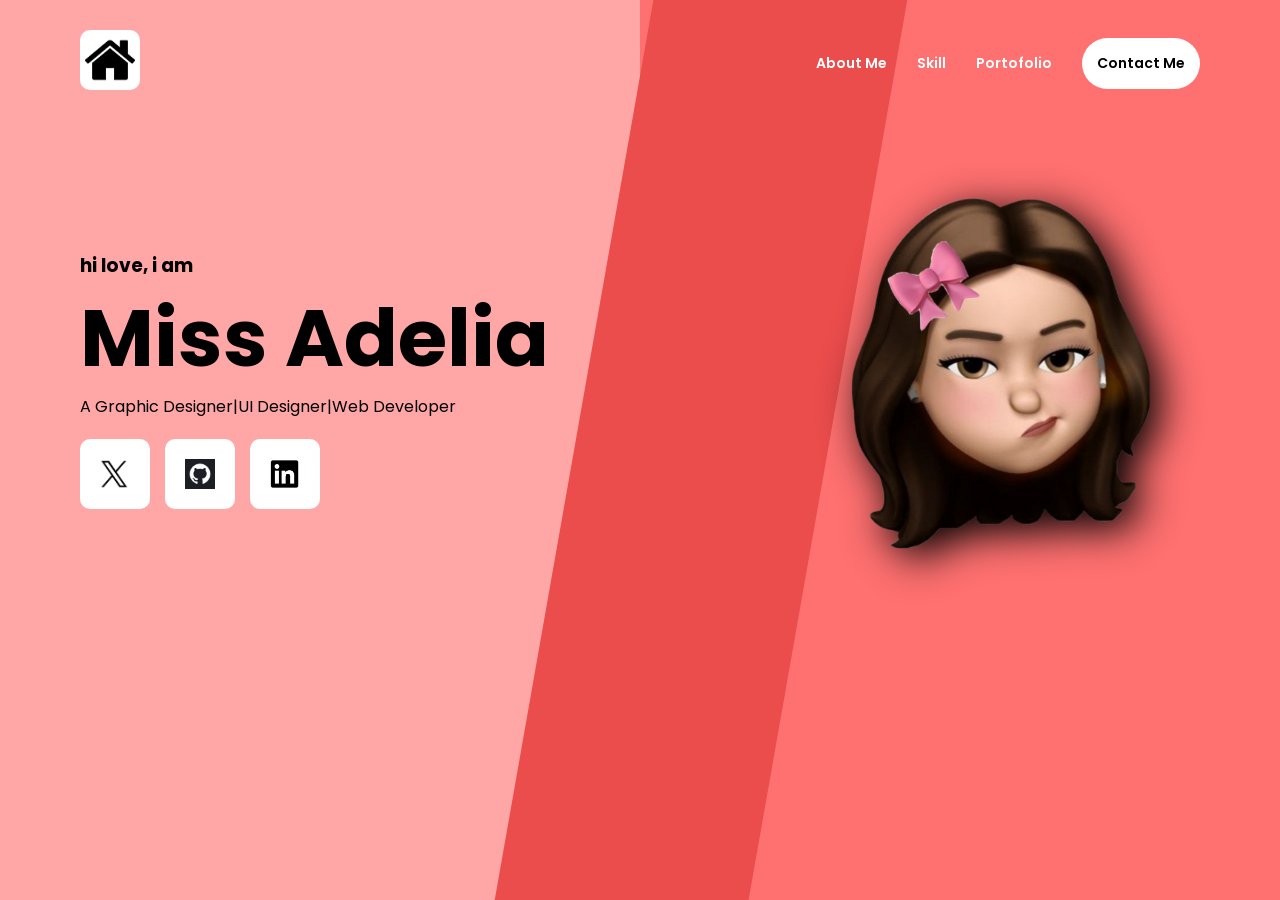
<file: index.html>
<!DOCTYPE html>
<html lang="id">
    <head>
        <meta charset="UTF-8" />
        <meta name="viewport" content="width=device-width, initial-scale=1.0" />
        <title>Portofolio-Ale</title>
        <link rel="stylesheet" href="stylesheet.css"/>
        <link href="https://fonts.googleapis.com/css2?family=Poppins:wght@400;600;700&display=swap" rel="stylesheet">
    </head>
    <body>
    <div class="page-wrapper">
    <!-- Background -->
    <div class="bg-split">
        <div class="bg-kiri"></div>
        <div class="bg-kanan"></div>
        <div class="bg-tengah"></div>
    </div>

<!--HEADER-->
    <header class="main header">
        <div class="logo-kiri">
            <a href="index.html">
                <img src="home.png" alt="Home">
            </a>
        </div>

        <!--navigasi-->
        <nav class ="nav-kanan">
            <a href="about.html">About Me</a>
            <a href="skills.html">Skill</a>
            <a href="porto.html">Portofolio</a>
            <a href="contact.html" class="btn-c">Contact Me</a> 
        </nav>
    </header>
         

<!--halaman beranda-->
    <section class="konten-beranda">
        <div class="konten-kiri">
            <h3>hi love, i am </h3>
            <h2>Miss Adelia</h2> 
            <p>A Graphic Designer|UI Designer|Web Developer </p>

            <!--link sosmed-->
            <div class="sosmed">
                <a href="https://x.com/" target="_blank">
                    <img src="x.png" alt="X">
                </a>
                <a href="https://github.com/" target="_blank">
                    <img src="github.png" alt="GitHub">
                </a>
                <a href="https://www.linkedin.com/" target="_blank">
                    <img src="link.png" alt="LinkedIn">
                </a>
            </div>
        </div>

        <div class="konten-kanan">
            <img src="lucu.png" alt="gambar">
        </div>
    </section>
    
    </body>
</html>
</file>
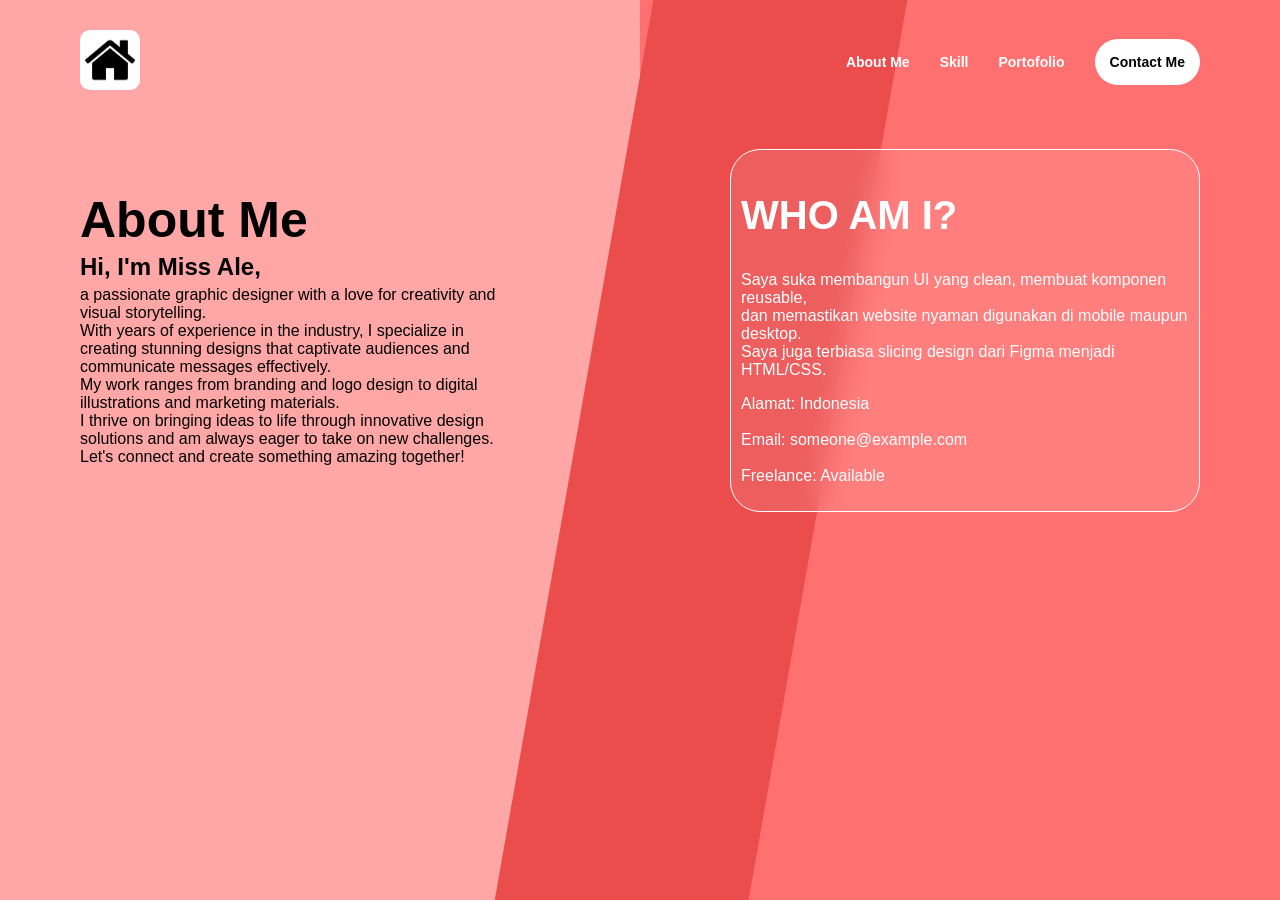
<file: about.html>
<!DOCTYPE html>
<html lang="id">
<head>
    <meta charset="UTF-8">
    <title>About - Mrs Ale</title>
    <link rel="stylesheet" href="stylesheet.css">
</head>
<body>
    <div class="page-wrapper">
    <!-- Background -->
    <div class="bg-split">
        <div class="bg-kiri"></div>
        <div class="bg-kanan"></div>
        <div class="bg-tengah"></div>
    </div>
    
<!--HEADER-->
    <header class="main header">
        <div class="logo-kiri">
            <a href="index.html">
                <img src="home.png" alt="Home">
            </a>
        </div>

        <!--navigasi-->
        <nav class ="nav-kanan">
            <a href="about.html">About Me</a>
            <a href="skills.html">Skill</a>
            <a href="porto.html">Portofolio</a>
            <a href="contact.html" class="btn-c">Contact Me</a> 
        </nav>
    </header>


    <section>
        <div class="about-kanan">
        <h1>About Me</h1>
        <h2>Hi, I'm Miss Ale,</h2>
            <p>a passionate graphic designer with a love for creativity and visual storytelling. 
            <br />With years of experience in the industry, I specialize in creating stunning designs that captivate audiences and communicate messages effectively. 
            <br />My work ranges from branding and logo design to digital illustrations and marketing materials. 
            <br />I thrive on bringing ideas to life through innovative design solutions and am always eager to take on new challenges. Let's connect and create something amazing together!</p>
        </div>
        <div class="about-kiri">
            <h1>WHO AM I?</h1>
            <p>Saya suka membangun UI yang clean, membuat komponen reusable, 
                <br/>dan memastikan website nyaman digunakan di mobile maupun desktop. 
                <br/>Saya juga terbiasa slicing design dari Figma menjadi HTML/CSS.
            </p>
            <p>Alamat: Indonesia
                <br/><br/>Email: someone@example.com
                <br/><br/>Freelance: Available</p>
    </section>

</body>
</html>
</file>
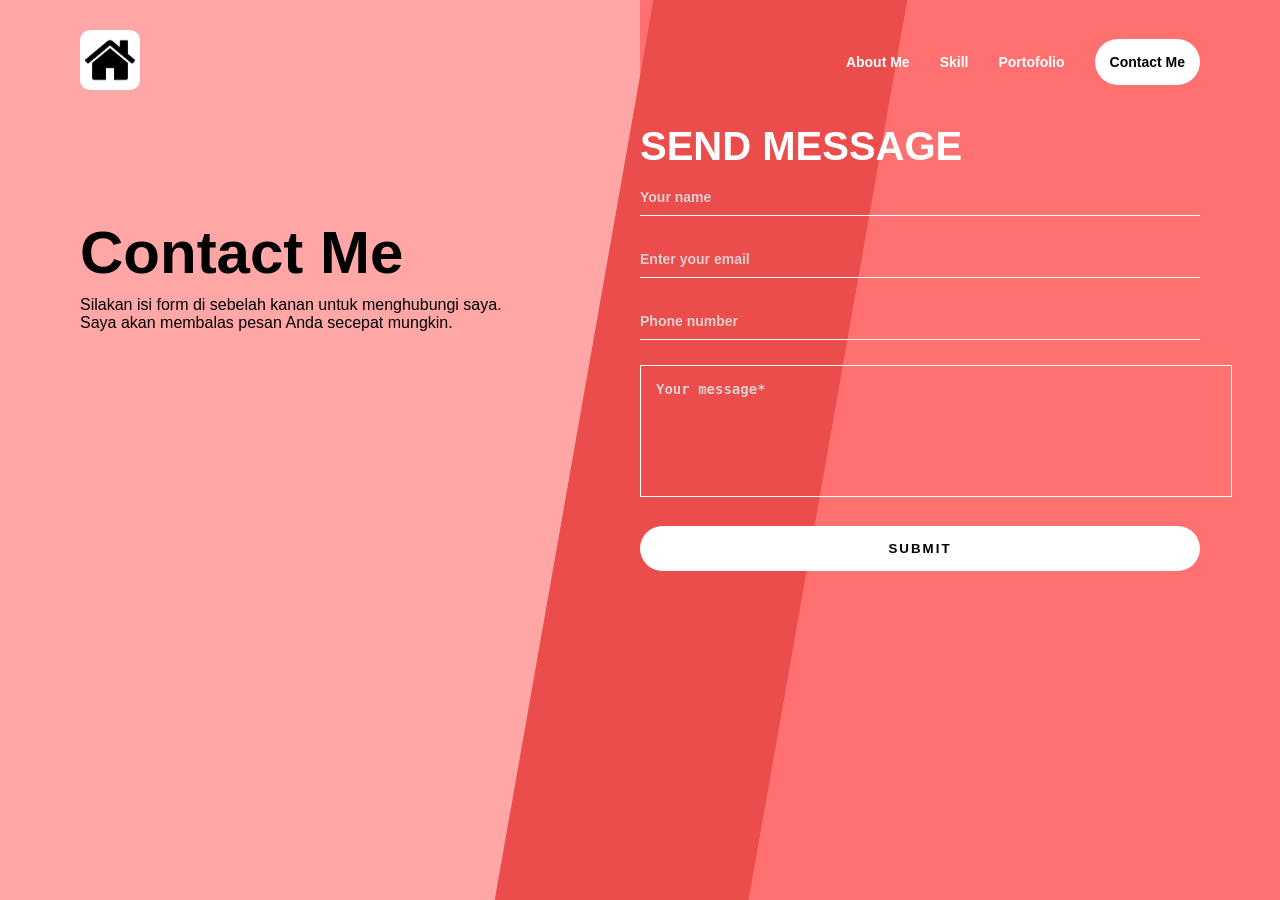
<file: contact.html>
<!DOCTYPE html>
<html lang="id">
<head>
    <meta charset="UTF-8">
    <title>Contact - Mrs Ale</title>
    <link rel="stylesheet" href="stylesheet.css">
</head>
<body>
    <div class="page-wrapper">
    <!-- Background -->
    <div class="bg-split">
        <div class="bg-kiri"></div>
        <div class="bg-kanan"></div>
        <div class="bg-tengah"></div>
    </div>
    
<!--HEADER-->
    <header class="main header">
        <div class="logo-kiri">
            <a href="index.html">
                <img src="home.png" alt="Home">
            </a>
        </div>

        <!--navigasi-->
        <nav class ="nav-kanan">
            <a href="about.html">About Me</a>
            <a href="skills.html">Skill</a>
            <a href="porto.html">Portofolio</a>
            <a href="contact.html" class="btn-c">Contact Me</a> 
        </nav>
    </header>

    <section class="contact-section">
    <div class="contact-kiri">
        <h1>Contact Me</h1>
        <p>
            Silakan isi form di sebelah kanan untuk menghubungi saya.
            Saya akan membalas pesan Anda secepat mungkin.
        </p>
    </div>

    <div class="contact-kanan">
        <h1>SEND MESSAGE</h1>

        <form>
            <div class="form-group">
                <input type="text" placeholder="Your name" required>
            </div>

            <div class="form-group">
                <input type="email" placeholder="Enter your email" required>
            </div>

            <div class="form-group">
                <input type="text" placeholder="Phone number">
            </div>

            <div class="form-group">
                <textarea placeholder="Your message*" required></textarea>
            </div>

            <button type="submit" class="btn-submit">SUBMIT</button>
        </form>
    </div>

</section>

</body>
</html>
</file>
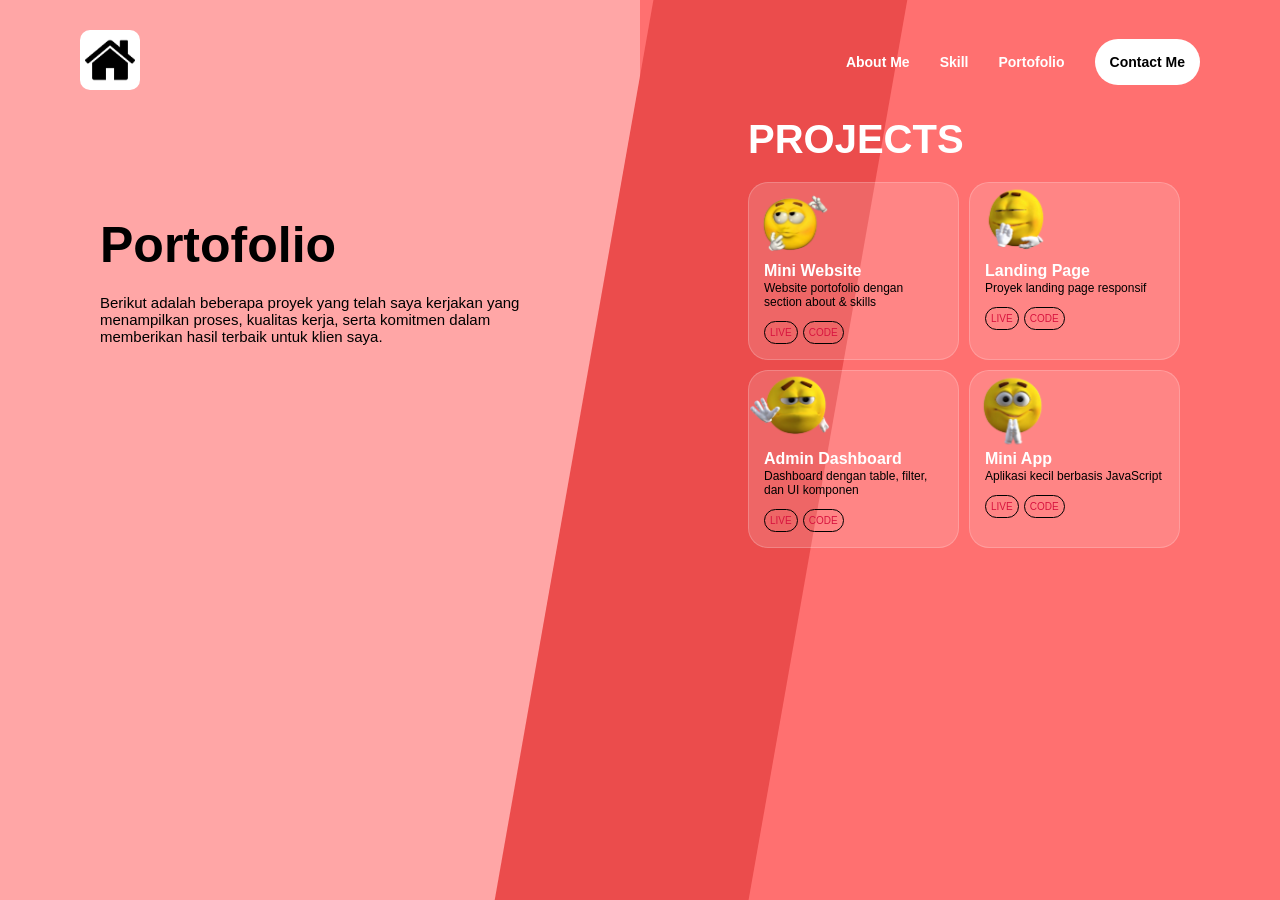
<file: porto.html>
<!DOCTYPE html>
<html lang="id">
<head>
    <meta charset="UTF-8">
    <title>Portofolio - Mrs Ale</title>
    <link rel="stylesheet" href="stylesheet.css">
</head>
<body>
    <div class="page-wrapper">
    <!-- Background -->
    <div class="bg-split">
        <div class="bg-kiri"></div>
        <div class="bg-kanan"></div>
        <div class="bg-tengah"></div>
    </div>
    
<!--HEADER-->
    <header class="main header">
        <div class="logo-kiri">
            <a href="index.html">
                <img src="home.png" alt="Home">
            </a>
        </div>

        <!--navigasi-->
        <nav class ="nav-kanan">
            <a href="about.html">About Me</a>
            <a href="skills.html">Skill</a>
            <a href="porto.html">Portofolio</a>
            <a href="contact.html" class="btn-c">Contact Me</a> 
        </nav>
    </header>


   <section class="porto-section">
    <div class="porto-kiri">
        <h1>Portofolio</h1>
        <p>
            Berikut adalah beberapa proyek yang telah saya kerjakan yang 
            menampilkan proses, kualitas kerja, serta komitmen dalam 
            memberikan hasil terbaik untuk klien saya.
        </p>
    </div>

    <div class="porto-kanan">
        <h1 style="margin-bottom: 20px;">PROJECTS</h1>

        <div class="porto-wrapper">

            <!--porto 1 -->
            <div class="porto-card">
                <img src="1.png" alt="1">
                <div class="porto-info">
                    <h3>Mini Website</h3>
                    <p>Website portofolio dengan section about & skills</p>
                    <div class="porto-buttons">
                        <a href="https://youtu.be/jHQv4c7qLjc?si=jt5JTI9i7538nwiK" class="btn-mini">LIVE</a>
                        <a href="https://youtu.be/jHQv4c7qLjc?si=jt5JTI9i7538nwiK" class="btn-mini">CODE</a>
                    </div>
                </div>
            </div>

            <!--porto 2 -->
            <div class="porto-card">
                <img src="2.png" alt="2">
                <div class="porto-info">
                    <h3>Landing Page</h3>
                    <p>Proyek landing page responsif</p>
                    <div class="porto-buttons">
                        <a href="https://youtu.be/jHQv4c7qLjc?si=jt5JTI9i7538nwiK" class="btn-mini">LIVE</a>
                        <a href="https://youtu.be/jHQv4c7qLjc?si=jt5JTI9i7538nwiK" class="btn-mini">CODE</a>
                    </div>
                </div>
            </div>

            <!--porto 3-->
            <div class="porto-card">
                <img src="3.png" alt="3">
                <div class="porto-info">
                    <h3>Admin Dashboard</h3>
                    <p>Dashboard dengan table, filter, dan UI komponen</p>
                    <div class="porto-buttons">
                        <a href="https://youtu.be/jHQv4c7qLjc?si=jt5JTI9i7538nwiK" class="btn-mini">LIVE</a>
                        <a href="https://youtu.be/jHQv4c7qLjc?si=jt5JTI9i7538nwiK" class="btn-mini">CODE</a>
                    </div>
                </div>
            </div>

            <!--porto 4-->
            <div class="porto-card">
                <img src="4.png" alt="4">
                <div class="porto-info">
                    <h3>Mini App</h3>
                    <p>Aplikasi kecil berbasis JavaScript</p>
                    <div class="porto-buttons">
                        <a href="https://youtu.be/jHQv4c7qLjc?si=jt5JTI9i7538nwiK" class="btn-mini">LIVE</a>
                        <a href="https://youtu.be/jHQv4c7qLjc?si=jt5JTI9i7538nwiK" class="btn-mini">CODE</a>
                    </div>
                </div>
            </div>

        </div>
    </div>
</section>
</body>
</html>
</file>
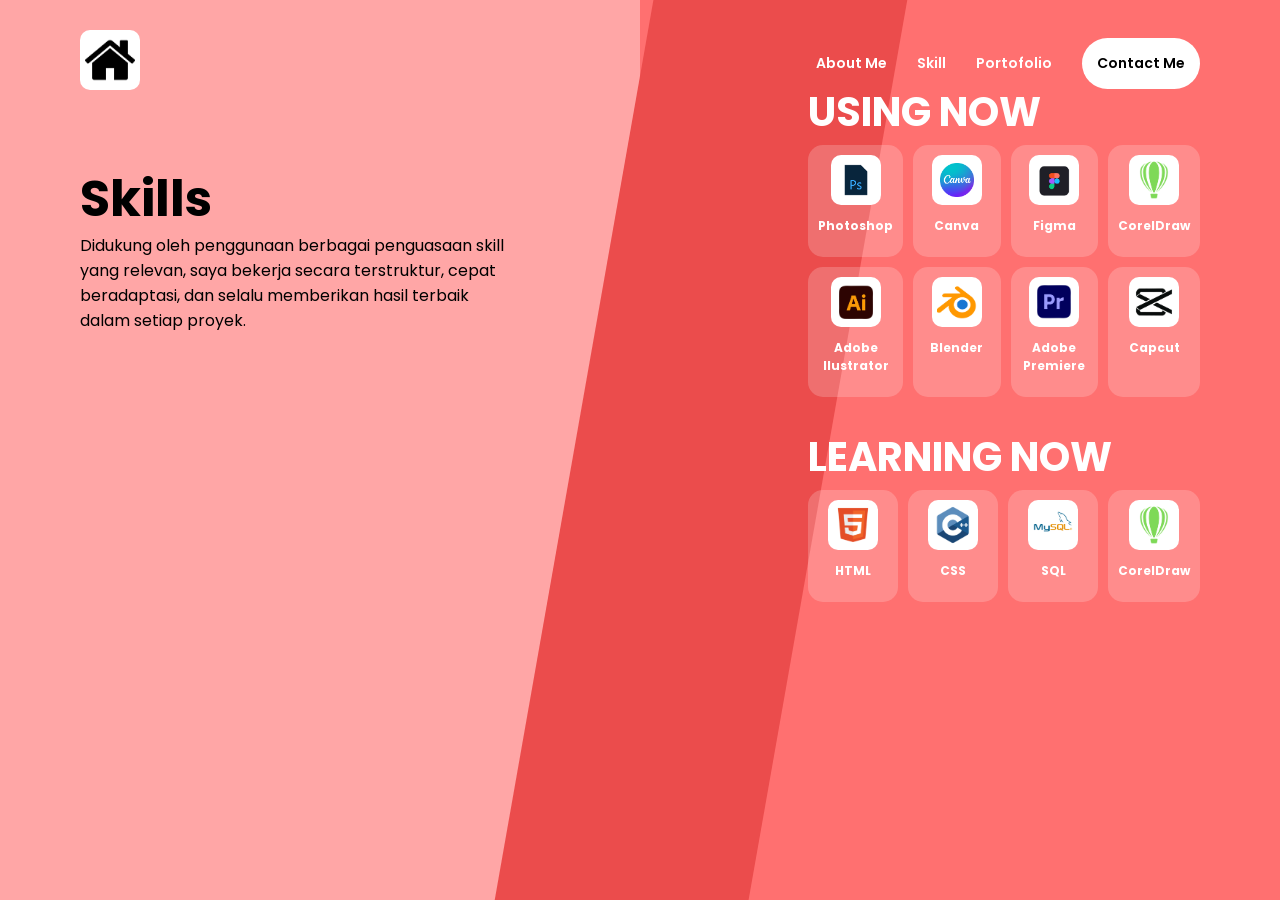
<file: skills.html>
<!DOCTYPE html>
<html lang="id">
<head>
    <meta charset="UTF-8">
    <title>Skills - Mrs Ale</title>
    <link rel="stylesheet" href="stylesheet.css">
    <link href="https://fonts.googleapis.com/css2?family=Poppins:wght@400;600;700&display=swap" rel="stylesheet">
</head>
<body>
    <div class="page-wrapper">

    <!-- Background -->
    <div class="bg-split">
        <div class="bg-kiri"></div>
        <div class="bg-kanan"></div>
        <div class="bg-tengah"></div>
    </div>

    <!--HEADER-->
    <header class="main header">
        <div class="logo-kiri">
            <a href="index.html">
                <img src="home.png" alt="Home">
            </a>
        </div>

        <!--navigasi-->
        <nav class ="nav-kanan">
            <a href="about.html">About Me</a>
            <a href="skills.html">Skill</a>
            <a href="porto.html">Portofolio</a>
            <a href="contact.html" class="btn-c">Contact Me</a> 
        </nav>
    </header>

   <section class="skills-section">

    <div class="kiri">
        <h1>Skills</h1>
        <p>
            Didukung oleh penggunaan berbagai penguasaan skill yang relevan,
            saya bekerja secara terstruktur, cepat beradaptasi,
            dan selalu memberikan hasil terbaik dalam setiap proyek.
        </p>
    </div>

    <div class="kanan">
        <h1>USING NOW</h1>

        <div class="skills-wrapper">

            <div class="skill-card">
                <div class="skill-icon">
                    <img src="photoshop.png" alt="Photoshop">
                </div>
                <p>Photoshop</p>
            </div>

            <div class="skill-card">
                <div class="skill-icon">
                    <img src="canva.png" alt="Canva">
                </div>
                <p>Canva</p>
            </div>

            <div class="skill-card">
                <div class="skill-icon">
                    <img src="figma.png" alt="Figma">
                </div>
                <p>Figma</p>
            </div>

            <div class="skill-card">
                <div class="skill-icon">
                    <img src="corel.png" alt="Corel">
                </div>
                <p>CorelDraw</p>
            </div>

            <div class="skill-card">
                <div class="skill-icon">
                    <img src="ai.png" alt="Ai">
                </div>
                <p>Adobe Ilustrator</p>
            </div>

            <div class="skill-card">
                <div class="skill-icon">
                    <img src="blender.png" alt="Blender">
                </div>
                <p>Blender</p>
            </div>

            <div class="skill-card">
                <div class="skill-icon">
                    <img src="pr.png" alt="Premiere">
                </div>
                <p>Adobe Premiere</p>
            </div>

            <div class="skill-card">
                <div class="skill-icon">
                    <img src="capcut.png" alt="Capcut">
                </div>
                <p>Capcut</p>
            </div>

        </div>

        <h1>LEARNING NOW</h1>

        <div class="skills-wrapper">

            <div class="skill-card">
                <div class="skill-icon">
                    <img src="html.png" alt="HTML">
                </div>
                <p>HTML</p>
            </div>

            <div class="skill-card">
                <div class="skill-icon">
                    <img src="css.png" alt="CSS">
                </div>
                <p>CSS</p>
            </div>

            <div class="skill-card">
                <div class="skill-icon">
                    <img src="sql.png" alt="SQL">
                </div>
                <p>SQL</p>
            </div>

            <div class="skill-card">
                <div class="skill-icon">
                    <img src="corel.png" alt="Corel">
                </div>
                <p>CorelDraw</p>
            </div>


    </div>

    </section>
</body>
</html>
</file>
<file: stylesheet.css>
body {
    font-family: 'Poppins', sans-serif;
    margin: 0;
    padding: 0;
    color: black;
}

.page-wrapper {
    position: relative;
    z-index: 2;
}

/*BG*/
.bg-split {
    position: fixed;
    width: 100%;
    height: 100%;
    z-index: -1;
    display: flex;
}

.bg-kiri{
    width: 50%;
    background: #FFA6A6; 
}

.bg-kanan {

    width: 50%;
    background: #FF7070; 
}


.bg-tengah {
    position: fixed;
    width: 250px;
    height: 200%;
    background: #EB4C4C; 
    top: -50%;
    left: 45%;
    transform: rotate(10deg);
}

/*HEADER SET*/
header.main.header {
    display: flex;
    justify-content: space-between;
    align-items: center;
    padding: 30px 80px;
    position: relative;
    z-index: 100;
}

.logo-kiri img {
    width: 50px;
    height: 50px;
    background: white;
    border-radius: 10px;
    padding: 5px;
}

.nav-kanan {
    display: flex;
    gap: 30px;
    align-items: center;
}

.nav-kanan a {
    text-decoration: none;
    color: white;
    font-weight: 600;
    font-size: 14px;
}

.nav-kanan a:hover {
    transform: scale(1.2);
}

.btn-c {
    background: white;
    color: black !important;
    padding: 15px;
    border-radius: 30px;
}
.logo-kiri:hover {
    transform: scale(1.1);
}





/*BERANDA*/
.konten-beranda {
    display: flex;
    justify-content: space-between;
    align-items: center;
    padding: 40px 80px;
}

.konten-kiri {
    width: 50%;
}

.konten-kiri h2 {
    font-size: 80px;
    margin: 10px 0;
    line-height: 1;
}


.sosmed {
    display: flex;
    gap: 15px;
    margin-top: 20px;
}

.sosmed a img {
    width: 30px;
    height: 30px;
}

.sosmed a:hover {
    transform: scale(1.1);
}

.sosmed a {
    background: white;
    color: black;
    text-decoration: none;
    width: 70px;
    height: 70px;
    display: flex;
    align-items: center;
    justify-content: center;
    border-radius: 10px;
    font-weight: bold;
}

.konten-kanan img {
    width: 400px;
    filter: drop-shadow(10px 10px 20px black);
}
.konten-kanan img:hover {
    transform: scale(1.1);
}





/*SKILLS & ABOUT CARD*/
.skills-section, section {
    display: flex;
    justify-content: space-between;
    padding: 25px 80px;
}

.kiri, .about-kanan {
    width: 38%;
    font-size: bold;
}
.about-kanan p{
    margin-top: -15px;
}
.about-kiri h2{
    font-weight: bold;
}
.about-kanan h1 {
    font-size: 50px;
    margin-bottom: -15px;
}

.about-kiri h1 {
    font-size: 40px;
}

.about-kiri {
    width: 40%;
    background: rgba(255, 255, 255, 0.1);
    backdrop-filter: blur(15px);
    padding: 10px;
    border-radius: 30px;
    border: 1px solid white;
    color:white;
}

/*Skill*/
.kanan{
    width: 35%;
    margin-top: -100px;

}
.kanan h1{
    font-size: 40px;
    color: white;
    margin-top:30px;
}
.kiri h1{
    font-size: 50px;
    color: black;
    margin-bottom: -20px; 
    margin-top:10px
}

.skills-wrapper {
    display: grid;
    grid-template-columns: repeat(4, 1fr);
    gap: 10px;
    margin-top: -30px;
}

.skill-card {
    background: rgba(255, 255, 255, 0.2);
    padding: 10px;
    border-radius: 15px;
    text-align: center;
}

.skill-card img {
    width: 40px;
    background-color: white;
    padding: 5px;
    border-radius: 10px;
}

.skill-card p {
    font-size: 12px;
    color: white;
    margin-top: 5px;
    font-weight: bold;
}

.skill-card:hover {
    transform: translateY(-5px);}





/*PORTOFOLIO SET*/
.porto-section {
    display: flex;
    justify-content: space-between;
    padding: 50px 100px;
    position: relative;
    z-index: 5;
}

.porto-kiri {
    width: 40%;
}

.porto-kiri h1 {
    font-size: 50px;
    margin-bottom: 20px;
    font-weight: bold;
}

.porto-kiri p {
    font-size: 15px;
}

/*box transparant*/
.porto-kanan {
    width: 40%;
    height: 40px;
    margin-top: -90px;
}

/*judul*/
.porto-kanan h1 {
    color: white;
    font-size: 40px;
    margin-bottom: 10px;
}

/*grid*/
.porto-wrapper {
    display: grid;
    grid-template-columns: repeat(2, 1fr);
    gap: 10px;
}

/*card*/
.porto-card {
    background: rgba(255, 255, 255, 0.15);
    border-radius: 20px;
    overflow: hidden;
    transition: 0.3s;
    border: 1px solid rgba(255, 255, 255, 0.2);
    padding-bottom: -25px;
}

.porto-card:hover {
    transform: translateY(-8px);
}

/*gambar*/
.porto-card img {
    width: 40%;
    height: 80px;
}

/*isi*/
.porto-info {
    padding: 15px;
    color: white;
    margin-top: -50px;
}

.porto-info h3 {
    font-size: 16px;
    margin-top: 30px;
}

.porto-info p {
    font-size: 12px; 
    margin-top: -15px;
    color: rgb(0, 0, 0);
}

/*button set*/
.porto-buttons {
    display: flex;
    gap: 5px;
}

.btn-mini {
    text-decoration: none;
    color: rgb(216, 20, 63);
    font-size: 10px;
    border: 1px solid rgb(0, 0, 0);
    padding: 5px;
    border-radius: 20px;
    transition: 0.3s;
}

.btn-mini:hover {
    background: white;
    color: rgb(216, 20, 63);
}






/*CONTACT SET*/
.contact-section {
    display: flex;
    justify-content: space-between;
    align-items: center;
    padding: 40px 80px;
}

.contact-kiri {
    width: 40%;
}

.contact-kiri h1 {
    font-size: 60px;
    margin-top: -150px;
}

.contact-kiri p {
    font-size: 16px;
    margin-top: -40px;
}

.contact-kanan {
    width: 50%;
}

.contact-kanan h1 {
    color: white;
    font-size: 40px;
    margin-bottom: 10px;
    margin-top: -40px;
}

/*form*/
.form-group {
    margin-bottom: 25px;
}

.form-group input,
.form-group textarea {
    width: 100%;
    background: transparent;
    border: none;
    border-bottom: 1px solid white;
    padding: 10px 0;
    color: white;
    font-size: 14px;
    outline: none;
}

.form-group textarea {
    width: 100%;
    background: transparent;
    border: 1px solid white;
    padding: 15px;
    color: white;
    font-size: 14px;
    height: 100px;
}

.form-group input::placeholder,
.form-group textarea::placeholder {
    color: rgb(223, 208, 208);
    font-weight: bold;
}

.form-group textarea {
    height: 100px;
    resize: none;
}

/*button sub*/
.btn-submit {
    width: 100%;
    background: white;
    color: black;
    padding: 15px;
    border-radius: 30px;
    border: none;
    font-weight: bold;
    letter-spacing: 2px;
    cursor: pointer;
    transition: 0.3s;
}

.btn-submit:hover {
    transform: translateY(-3px);
}
</file>
